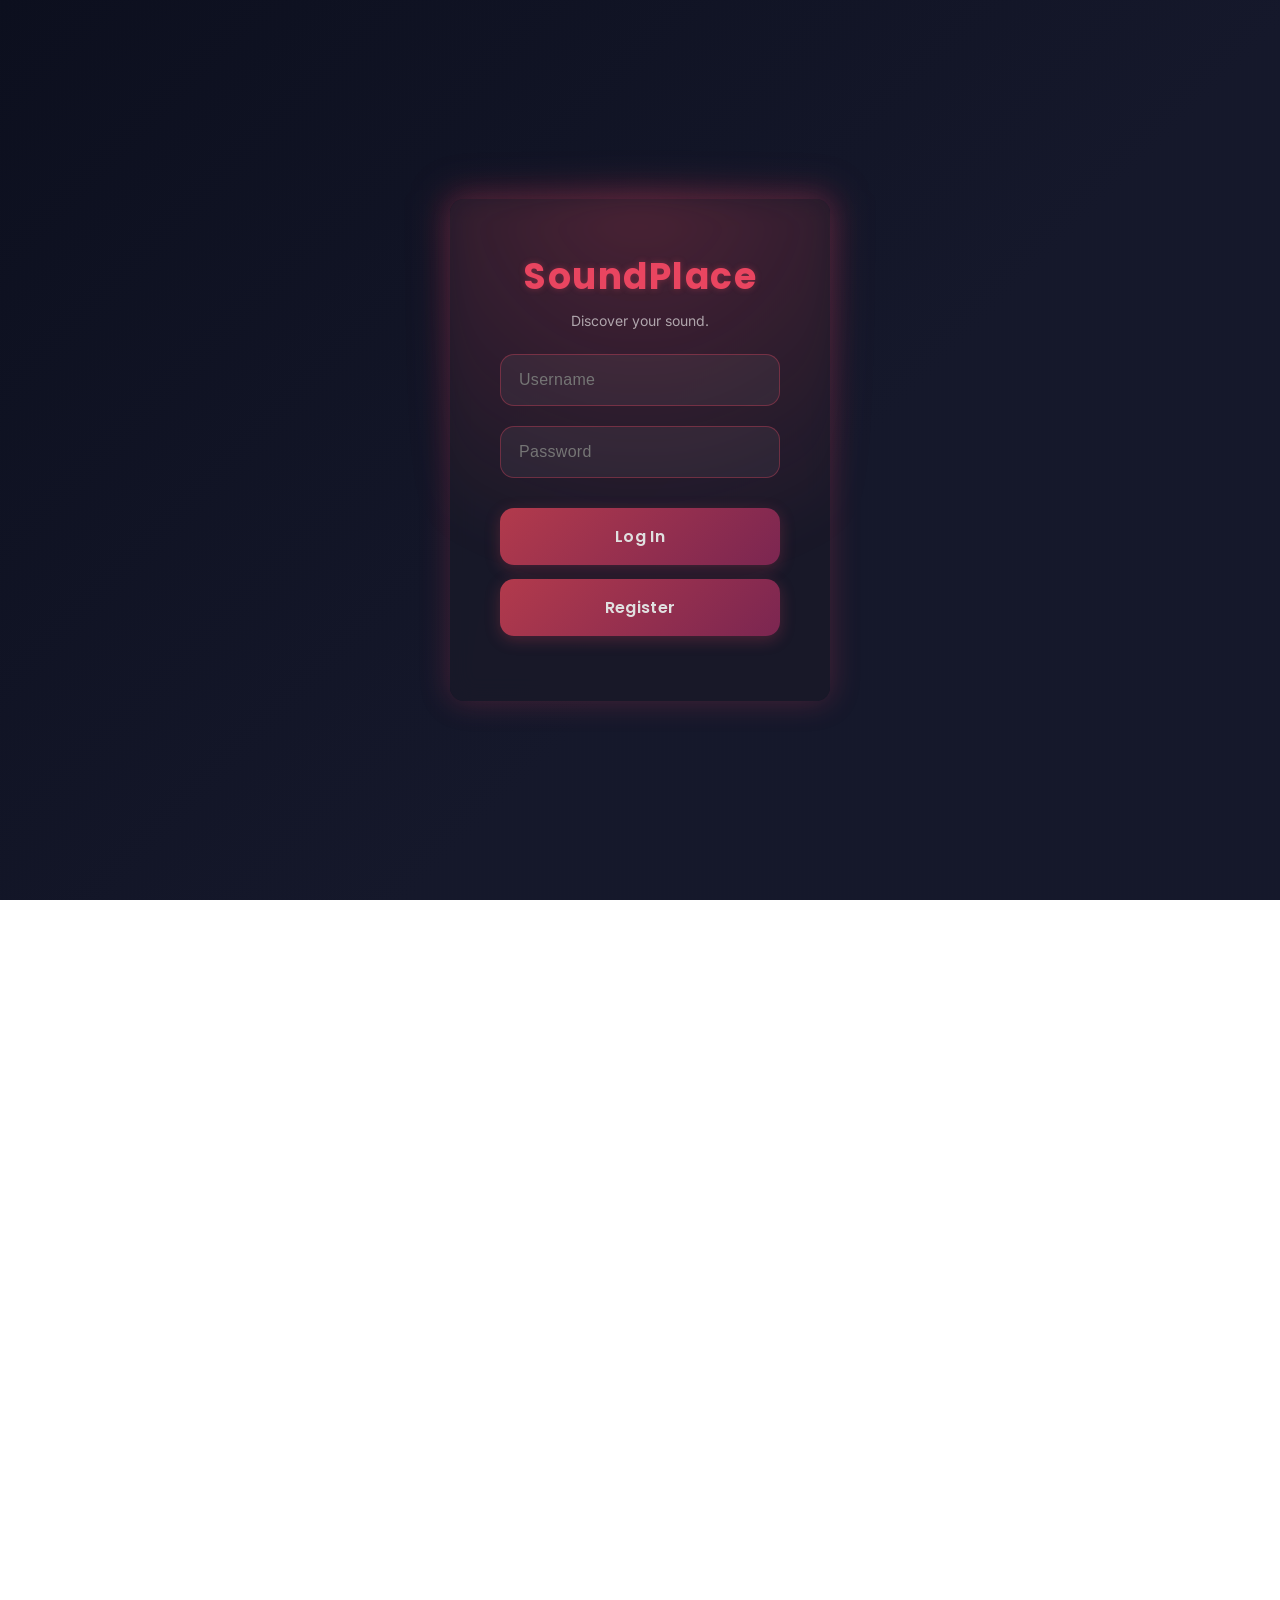
<file: docs/index.html>
<!-- index.html -->
 
<!DOCTYPE html>
<html lang="en">
<head>
  <meta charset="UTF-8">
  <meta name="viewport" content="width=device-width, initial-scale=1.0">
  <title>SoundPlace — Login</title>
  <link href="https://fonts.googleapis.com/css2?family=Poppins:wght@500;700&family=Inter:wght@400;500&display=swap" rel="stylesheet">
  <link rel="stylesheet" href="css/login/index.css">
</head>
<body>
  <div class="wave"></div>

  <div class="login-container">
    <h1>SoundPlace</h1>
    <p class="tagline">Discover your sound.</p>

    <div class="form-group">
      <input type="text" id="username" placeholder="Username" required>
    </div>
    <div class="form-group">
      <input type="password" id="password" placeholder="Password" required>
    </div>

    <div class="buttons">
      <button id="loginBtn">Log In</button>
      <button id="registerBtn">Register</button>
    </div>

    <p id="message"></p>
  </div>

  <script src="js/login/index.js"></script>
  <script>
    // Enable Enter key to log in
    document.addEventListener("keypress", (e) => {
      if (e.key === "Enter") document.getElementById("loginBtn").click();
    });
  </script>
</body>
</html>
</file>
<file: docs/css/login/index.css>
/* index.css */

/* === Root Theme Variables (Fluid & Scalable) === */
:root {
  --primary: #e94560;
  --secondary: #533483;
  --background: #0c0f1e;
  --background-alt: #15182b;
  --text: #e0e0e0;
  --accent: #08d9d6;

  /* Fluid scaling */
  --radius: clamp(8px, 3vw, 14px);
  --padding: clamp(20px, 6vw, 50px);
  --font-base: clamp(14px, 2.5vw, 16px);
  --font-h1: clamp(24px, 7vw, 36px);
  --container-width: clamp(280px, 85vw, 380px);
  --shadow-glow: 0 0 12px rgba(233, 69, 96, 0.3);
  --wave-opacity: 0.18;
  --wave-speed: 10s;
}

/* === Global Reset & Layout === */
*, *::before, *::after {
  box-sizing: border-box;
  margin: 0;
  padding: 0;
}

html, body {
  width: 100%;
  min-height: 100vh;
  overflow-x: hidden;
  font-size: var(--font-base);
}

body {
  display: grid;
  place-items: center;
  background: linear-gradient(135deg, var(--background), var(--background-alt) 60%);
  color: var(--text);
  font-family: 'Inter', sans-serif;
  position: relative;
}

/* === Animated Background Waves (No Overflow) === */
.wave {
  position: absolute;
  width: 300%;
  height: 300%;
  left: -100%;
  top: -100%;
  background: radial-gradient(circle at 30% 50%, rgba.233, 69, 96, var(--wave-opacity)), transparent 70%;
  animation: moveWaves var(--wave-speed) linear infinite alternate;
  z-index: 0;
  pointer-events: none;
}

.wave.wave2 {
  background: radial-gradient(circle at 70% 40%, rgba(83, 52, 131, var(--wave-opacity)), transparent 70%);
  animation-duration: 12s;
}

.wave.wave3 {
  background: radial-gradient(circle at 50% 70%, rgba(8, 217, 214, var(--wave-opacity)), transparent 70%);
  animation-duration: 15s;
}

@keyframes moveWaves {
  from { transform: translateX(-8%) translateY(-8%) scale(1.05); }
  to   { transform: translateX(8%) translateY(8%) scale(1.08); }
}

/* === Subtle Grid Overlay === */
body::before {
  content: "";
  position: absolute;
  inset: 0;
  background: repeating-linear-gradient(
    90deg,
    rgba(255,255,255,0.015) 0px,
    rgba(255,255,255,0.015) 1px,
    transparent 2px,
    transparent 4px
  );
  opacity: 0.15;
  z-index: 0;
  pointer-events: none;
}

/* === Login Container (Fluid) === */
.login-container {
  position: relative;
  z-index: 2;
  background: rgba(25, 25, 40, 0.85);
  backdrop-filter: blur(12px);
  padding: var(--padding);
  border-radius: var(--radius);
  box-shadow: 0 0 30px rgba(233, 69, 96, 0.25);
  width: var(--container-width);
  max-width: 380px;
  margin: 0 auto;
  display: flex;
  flex-direction: column;
  align-items: center;
  text-align: center;
  transition: transform 0.3s ease, box-shadow 0.3s ease;
  animation: fadeIn 1s ease forwards;
}

.login-container:hover {
  transform: scale(1.02) translateY(-2px);
  box-shadow: 0 0 45px rgba(233,69,96,0.25), 0 8px 20px rgba(8,217,214,0.15);
}

/* === Subtle Glowing Accent === */
.login-container::before {
  content: "";
  position: absolute;
  inset: -10px;
  border-radius: inherit;
  background: radial-gradient(circle at top, rgba(233, 69, 96, 0.25), transparent 70%);
  z-index: -1;
  filter: blur(18px);
  animation: pulseGlow 3s infinite alternate;
}

@keyframes pulseGlow {
  from { opacity: 0.5; transform: scale(1); }
  to   { opacity: 0.7; transform: scale(1.02); }
}

/* === Branding === */
h1 {
  font-family: 'Poppins', sans-serif;
  font-weight: 700;
  font-size: var(--font-h1);
  color: var(--primary);
  letter-spacing: clamp(1px, 0.5vw, 1.5px);
  margin-bottom: 8px;
  text-shadow: 0 0 6px rgba(233,69,96,0.35);
}

.tagline {
  font-size: clamp(12px, 3vw, 14px);
  color: rgba(255,255,255,0.6);
  margin-bottom: clamp(16px, 5vw, 25px);
}

/* === Form Elements === */
.form-group {
  margin-bottom: clamp(16px, 4vw, 20px);
  width: 100%;
}

input {
  width: 100%;
  padding: clamp(12px, 3.5vw, 16px) clamp(14px, 4vw, 18px);
  border-radius: var(--radius);
  border: 1px solid rgba(255, 255, 255, 0.12);
  background: rgba(255, 255, 255, 0.05);
  color: var(--text);
  font-size: var(--font-base);
  letter-spacing: 0.3px;
  transition: border-color 0.2s, background 0.2s, box-shadow 0.3s ease;
}

input:focus {
  outline: none;
  border-color: var(--accent);
  background: rgba(255, 255, 255, 0.08);
  box-shadow: 0 0 8px var(--accent);
}

input:valid { border-color: var(--accent); }
input:invalid { border-color: rgba(233, 69, 96, 0.35); }

/* === Buttons === */
.buttons {
  display: flex;
  flex-direction: column;
  align-items: center;
  width: 100%;
  gap: clamp(12px, 3vw, 14px);
  margin-top: 10px;
}

button {
  width: 100%;
  padding: clamp(12px, 3.5vw, 16px) clamp(14px, 4vw, 18px);
  border-radius: var(--radius);
  border: none;
  font-size: var(--font-base);
  font-family: 'Poppins', sans-serif;
  font-weight: 600;
  color: var(--text);
  cursor: pointer;
  letter-spacing: 0.3px;
  background: linear-gradient(135deg, #b23a4c, #7b2651);
  box-shadow: 0 4px 15px rgba(233, 69, 96, 0.25);
  position: relative;
  overflow: hidden;
  transition: transform 0.2s ease, box-shadow 0.2s ease;
}

button:hover {
  transform: translateY(-2px);
  box-shadow: 0 6px 18px rgba(233,69,96,0.3), 0 0 8px rgba(8,217,214,0.15);
}

button:active { transform: translateY(0); }

/* Shine effect (fixed overflow) */
button::after {
  content: '';
  position: absolute;
  top: -50%;
  left: -100%;
  width: 30%;
  height: 200%;
  background: rgba(255,255,255,0.08);
  transform: rotate(25deg);
  transition: left 0.6s ease;
}

button:hover::after {
  left: 120%;
}

/* === Loading Spinner === */
button.loading {
  pointer-events: none;
  opacity: 0.7;
}

button.loading::after {
  content: "";
  position: absolute;
  right: 12px;
  top: 50%;
  width: 16px;
  height: 16px;
  border: 2px solid rgba(255,255,255,0.4);
  border-top-color: transparent;
  border-radius: 50%;
  animation: spin 0.8s linear infinite;
  transform: translateY(-50%);
}

@keyframes spin {
  to { transform: translateY(-50%) rotate(360deg); }
}

/* === Message === */
#message {
  margin-top: 15px;
  font-size: clamp(12px, 3vw, 13px);
  color: #aaa;
}

/* === Entry Animation === */
@keyframes fadeIn {
  from { opacity: 0; transform: translateY(20px); }
  to   { opacity: 1; transform: translateY(0); }
}

/* === Ensure Inputs & Buttons Are Full Width === */
input, button {
  box-sizing: border-box;
}
</file>
<file: public/css/login/index.css>
/* === Root Theme Variables (Fluid & Scalable) === */
:root {
  --primary: #e94560;
  --secondary: #533483;
  --background: #0c0f1e;
  --background-alt: #15182b;
  --text: #e0e0e0;
  --accent: #08d9d6;

  /* Fluid scaling */
  --radius: clamp(8px, 3vw, 14px);
  --padding: clamp(20px, 6vw, 50px);
  --font-base: clamp(14px, 2.5vw, 16px);
  --font-h1: clamp(24px, 7vw, 36px);
  --container-width: clamp(280px, 85vw, 380px);
  --shadow-glow: 0 0 12px rgba(233, 69, 96, 0.3);
  --wave-opacity: 0.18;
  --wave-speed: 10s;
}

/* === Global Reset & Layout === */
*, *::before, *::after {
  box-sizing: border-box;
  margin: 0;
  padding: 0;
}

html, body {
  width: 100%;
  min-height: 100vh;
  overflow-x: hidden;
  font-size: var(--font-base);
}

body {
  display: grid;
  place-items: center;
  background: linear-gradient(135deg, var(--background), var(--background-alt) 60%);
  color: var(--text);
  font-family: 'Inter', sans-serif;
  position: relative;
}

/* === Animated Background Waves (No Overflow) === */
.wave {
  position: absolute;
  width: 300%;
  height: 300%;
  left: -100%;
  top: -100%;
  background: radial-gradient(circle at 30% 50%, rgba.233, 69, 96, var(--wave-opacity)), transparent 70%;
  animation: moveWaves var(--wave-speed) linear infinite alternate;
  z-index: 0;
  pointer-events: none;
}

.wave.wave2 {
  background: radial-gradient(circle at 70% 40%, rgba(83, 52, 131, var(--wave-opacity)), transparent 70%);
  animation-duration: 12s;
}

.wave.wave3 {
  background: radial-gradient(circle at 50% 70%, rgba(8, 217, 214, var(--wave-opacity)), transparent 70%);
  animation-duration: 15s;
}

@keyframes moveWaves {
  from { transform: translateX(-8%) translateY(-8%) scale(1.05); }
  to   { transform: translateX(8%) translateY(8%) scale(1.08); }
}

/* === Subtle Grid Overlay === */
body::before {
  content: "";
  position: absolute;
  inset: 0;
  background: repeating-linear-gradient(
    90deg,
    rgba(255,255,255,0.015) 0px,
    rgba(255,255,255,0.015) 1px,
    transparent 2px,
    transparent 4px
  );
  opacity: 0.15;
  z-index: 0;
  pointer-events: none;
}

/* === Login Container (Fluid) === */
.login-container {
  position: relative;
  z-index: 2;
  background: rgba(25, 25, 40, 0.85);
  backdrop-filter: blur(12px);
  padding: var(--padding);
  border-radius: var(--radius);
  box-shadow: 0 0 30px rgba(233, 69, 96, 0.25);
  width: var(--container-width);
  max-width: 380px;
  margin: 0 auto;
  display: flex;
  flex-direction: column;
  align-items: center;
  text-align: center;
  transition: transform 0.3s ease, box-shadow 0.3s ease;
  animation: fadeIn 1s ease forwards;
}

.login-container:hover {
  transform: scale(1.02) translateY(-2px);
  box-shadow: 0 0 45px rgba(233,69,96,0.25), 0 8px 20px rgba(8,217,214,0.15);
}

/* === Subtle Glowing Accent === */
.login-container::before {
  content: "";
  position: absolute;
  inset: -10px;
  border-radius: inherit;
  background: radial-gradient(circle at top, rgba(233, 69, 96, 0.25), transparent 70%);
  z-index: -1;
  filter: blur(18px);
  animation: pulseGlow 3s infinite alternate;
}

@keyframes pulseGlow {
  from { opacity: 0.5; transform: scale(1); }
  to   { opacity: 0.7; transform: scale(1.02); }
}

/* === Branding === */
h1 {
  font-family: 'Poppins', sans-serif;
  font-weight: 700;
  font-size: var(--font-h1);
  color: var(--primary);
  letter-spacing: clamp(1px, 0.5vw, 1.5px);
  margin-bottom: 8px;
  text-shadow: 0 0 6px rgba(233,69,96,0.35);
}

.tagline {
  font-size: clamp(12px, 3vw, 14px);
  color: rgba(255,255,255,0.6);
  margin-bottom: clamp(16px, 5vw, 25px);
}

/* === Form Elements === */
.form-group {
  margin-bottom: clamp(16px, 4vw, 20px);
  width: 100%;
}

input {
  width: 100%;
  padding: clamp(12px, 3.5vw, 16px) clamp(14px, 4vw, 18px);
  border-radius: var(--radius);
  border: 1px solid rgba(255, 255, 255, 0.12);
  background: rgba(255, 255, 255, 0.05);
  color: var(--text);
  font-size: var(--font-base);
  letter-spacing: 0.3px;
  transition: border-color 0.2s, background 0.2s, box-shadow 0.3s ease;
}

input:focus {
  outline: none;
  border-color: var(--accent);
  background: rgba(255, 255, 255, 0.08);
  box-shadow: 0 0 8px var(--accent);
}

input:valid { border-color: var(--accent); }
input:invalid { border-color: rgba(233, 69, 96, 0.35); }

/* === Buttons === */
.buttons {
  display: flex;
  flex-direction: column;
  align-items: center;
  width: 100%;
  gap: clamp(12px, 3vw, 14px);
  margin-top: 10px;
}

button {
  width: 100%;
  padding: clamp(12px, 3.5vw, 16px) clamp(14px, 4vw, 18px);
  border-radius: var(--radius);
  border: none;
  font-size: var(--font-base);
  font-family: 'Poppins', sans-serif;
  font-weight: 600;
  color: var(--text);
  cursor: pointer;
  letter-spacing: 0.3px;
  background: linear-gradient(135deg, #b23a4c, #7b2651);
  box-shadow: 0 4px 15px rgba(233, 69, 96, 0.25);
  position: relative;
  overflow: hidden;
  transition: transform 0.2s ease, box-shadow 0.2s ease;
}

button:hover {
  transform: translateY(-2px);
  box-shadow: 0 6px 18px rgba(233,69,96,0.3), 0 0 8px rgba(8,217,214,0.15);
}

button:active { transform: translateY(0); }

/* Shine effect (fixed overflow) */
button::after {
  content: '';
  position: absolute;
  top: -50%;
  left: -100%;
  width: 30%;
  height: 200%;
  background: rgba(255,255,255,0.08);
  transform: rotate(25deg);
  transition: left 0.6s ease;
}

button:hover::after {
  left: 120%;
}

/* === Loading Spinner === */
button.loading {
  pointer-events: none;
  opacity: 0.7;
}

button.loading::after {
  content: "";
  position: absolute;
  right: 12px;
  top: 50%;
  width: 16px;
  height: 16px;
  border: 2px solid rgba(255,255,255,0.4);
  border-top-color: transparent;
  border-radius: 50%;
  animation: spin 0.8s linear infinite;
  transform: translateY(-50%);
}

@keyframes spin {
  to { transform: translateY(-50%) rotate(360deg); }
}

/* === Message === */
#message {
  margin-top: 15px;
  font-size: clamp(12px, 3vw, 13px);
  color: #aaa;
}

/* === Entry Animation === */
@keyframes fadeIn {
  from { opacity: 0; transform: translateY(20px); }
  to   { opacity: 1; transform: translateY(0); }
}

/* === Ensure Inputs & Buttons Are Full Width === */
input, button {
  box-sizing: border-box;
}
</file>
